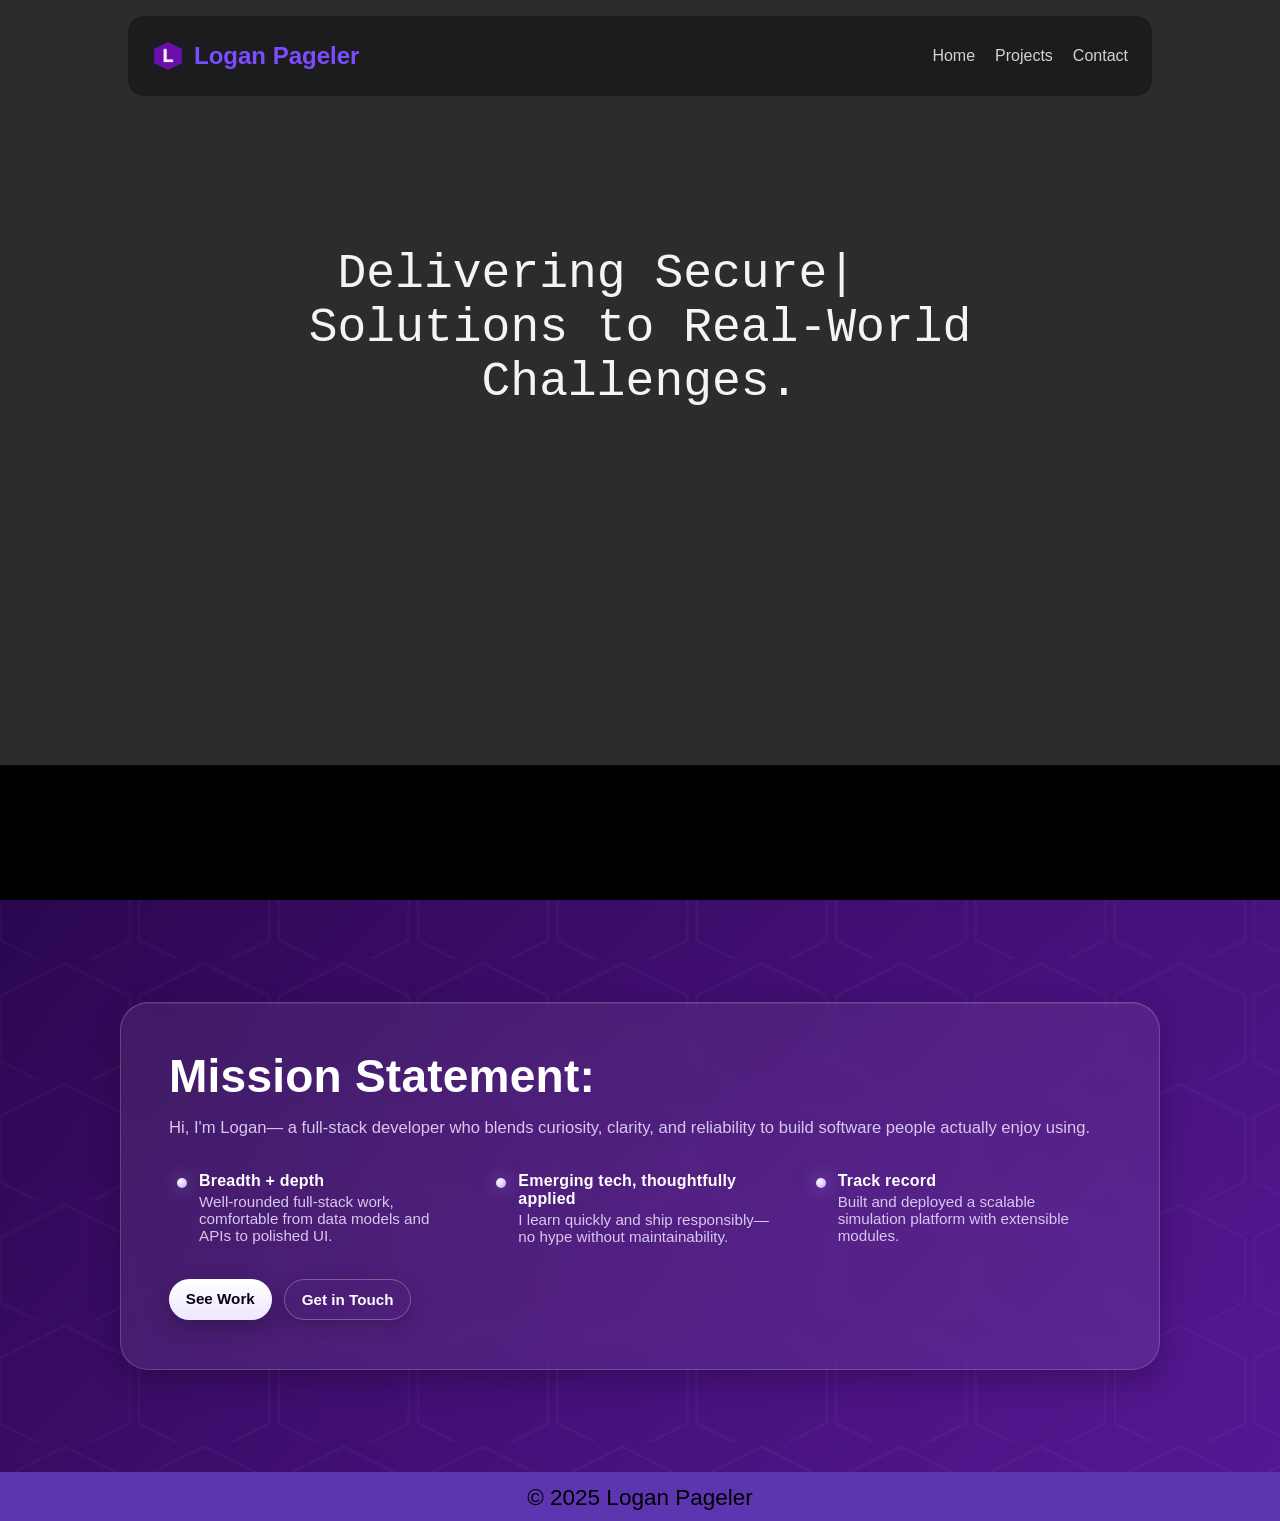
<file: index.html>
<!DOCTYPE html><html lang="en" data-beasties-container><head>
  <meta charset="utf-8">
  <title>Logan Pageler</title>
  <base href="/">
  <meta name="viewport" content="width=device-width, initial-scale=1">
  <link rel="icon" type="image/x-icon" href="favicon.ico">
<style>body{font-family:Segoe UI,sans-serif}
</style><link rel="stylesheet" href="styles-EYTCFJL7.css" media="print" onload="this.media='all'"><noscript><link rel="stylesheet" href="styles-EYTCFJL7.css"></noscript><style ng-app-id="ng">[_nghost-ng-c1085305716]{display:flex;min-height:100dvh;flex-direction:column}.site-main[_ngcontent-ng-c1085305716]{flex:1 0 auto;display:block}.site-footer[_ngcontent-ng-c1085305716]{font-size:3vh;padding:1vh;text-align:center;margin-top:auto;background-color:#5e35b1}</style><style ng-app-id="ng">.slogan-area[_ngcontent-ng-c1273730842]{position:relative;height:85vh}app-slogan[_ngcontent-ng-c1273730842]{position:absolute;z-index:0;width:100%;padding-top:15vh}.mission-statement-area[_ngcontent-ng-c1273730842]{width:100%}</style><style ng-app-id="ng">[_nghost-ng-c3868097830]{display:block}.navbar[_ngcontent-ng-c3868097830]{position:fixed;top:0;width:100%;max-width:80%;margin:1rem 10%;border-radius:1rem;background-color:#1c1c1e;color:#f4f4f6;font-family:Segoe UI,sans-serif;z-index:1000;transition:all .4s ease-in-out}.navbar.scrolled[_ngcontent-ng-c3868097830]{max-width:100%!important;margin:0!important;border-radius:0!important}.navbar-brand[_ngcontent-ng-c3868097830]{display:flex;align-items:center}.padding-box[_ngcontent-ng-c3868097830]{margin:0 1.5rem;display:flex;justify-content:space-between;align-items:center;line-height:5rem}.logo[_ngcontent-ng-c3868097830]{height:32px;margin-right:10px}.brand-name[_ngcontent-ng-c3868097830]{font-size:1.5rem;font-weight:700;color:#7c4dff}.navbar-links[_ngcontent-ng-c3868097830]{list-style:none;display:flex;gap:1.25rem;margin:0}.navbar-links[_ngcontent-ng-c3868097830]   li[_ngcontent-ng-c3868097830]   a[_ngcontent-ng-c3868097830]{text-decoration:none;color:#d1d3d4;transition:color .4s ease-in-out}.navbar-links[_ngcontent-ng-c3868097830]   li[_ngcontent-ng-c3868097830]   a[_ngcontent-ng-c3868097830]:hover{color:#8a2be2}.menu-btn[_ngcontent-ng-c3868097830]{border:0;background:transparent;color:var(--ink);cursor:pointer;padding:.35rem;border-radius:.5rem;display:none}.menu-btn[_ngcontent-ng-c3868097830]:focus-visible{outline:3px solid var(--ring);outline-offset:2px}.menu-btn[_ngcontent-ng-c3868097830]   .hamburger[_ngcontent-ng-c3868097830]{width:28px;height:28px;stroke:currentColor;stroke-width:2;stroke-linecap:round;transition:transform .14s ease}.menu-btn[_ngcontent-ng-c3868097830]   .hamburger.open[_ngcontent-ng-c3868097830]   line[_ngcontent-ng-c3868097830]:nth-child(1){transform:translateY(6px) rotate(45deg);transform-origin:12px 12px}.menu-btn[_ngcontent-ng-c3868097830]   .hamburger.open[_ngcontent-ng-c3868097830]   line[_ngcontent-ng-c3868097830]:nth-child(2){opacity:0}.menu-btn[_ngcontent-ng-c3868097830]   .hamburger.open[_ngcontent-ng-c3868097830]   line[_ngcontent-ng-c3868097830]:nth-child(3){transform:translateY(-6px) rotate(-45deg);transform-origin:12px 12px}.dropdown[_ngcontent-ng-c3868097830]{position:absolute;right:0;top:calc(100% + 10px);min-width:200px;background:#21172f;color:var(--ink);border:1px solid var(--stroke);border-radius:12px;padding:.4rem;box-shadow:0 12px 24px #00000059;transform-origin:top right;animation:_ngcontent-ng-c3868097830_pop .12s ease both;z-index:1000}.dropdown[_ngcontent-ng-c3868097830]:before{content:"";position:absolute;top:-7px;right:14px;width:12px;height:12px;background:#21172f;border-left:1px solid var(--stroke);border-top:1px solid var(--stroke);transform:rotate(45deg)}.dropdown[_ngcontent-ng-c3868097830]   a[_ngcontent-ng-c3868097830]{line-height:3rem;display:block;text-decoration:none;color:var(--ink);padding:.55rem .65rem;border-radius:.5rem}.dropdown[_ngcontent-ng-c3868097830]   a[_ngcontent-ng-c3868097830]:hover, .dropdown[_ngcontent-ng-c3868097830]   a.active[_ngcontent-ng-c3868097830]{background:#ffffff0f}.dropdown[_ngcontent-ng-c3868097830]   a[_ngcontent-ng-c3868097830]:focus-visible{outline:3px solid var(--ring);outline-offset:2px}.backdrop[_ngcontent-ng-c3868097830]{position:fixed;inset:0;border:0;padding:0;margin:0;background:transparent;z-index:500}@keyframes _ngcontent-ng-c3868097830_pop{0%{opacity:0;transform:translateY(-6px) scale(.98)}to{opacity:1;transform:translateY(0) scale(1)}}@media (max-width: 900px){.navbar-links[_ngcontent-ng-c3868097830]{display:none}.menu-btn[_ngcontent-ng-c3868097830]{display:inline-flex}}@media (prefers-reduced-motion: reduce){.dropdown[_ngcontent-ng-c3868097830]{animation:none!important}.hamburger.open[_ngcontent-ng-c3868097830]   line[_ngcontent-ng-c3868097830]{transition:none!important}}</style><style ng-app-id="ng">.slogan-container[_ngcontent-ng-c3679161293]{font-size:3rem;font-weight:500;color:#f4f4f6;text-align:center;padding:7rem 2rem 2rem;font-family:monospace;vertical-align:top;z-index:0;margin:0 auto;max-width:23ch}.buzz-word-wrapper[_ngcontent-ng-c3679161293]{display:inline-block;width:11ch;text-align:left;white-space:nowrap}.buzz-word[_ngcontent-ng-c3679161293]:after{content:"|";animation:_ngcontent-ng-c3679161293_blink 1s infinite;margin-left:0;vertical-align:baseline}@keyframes _ngcontent-ng-c3679161293_blink{0%,to{opacity:1}50%{opacity:0}}</style><style ng-app-id="ng">[_nghost-ng-c3143150613]{--bg-start: #2E0854;--bg-end: #5A189A;--ink: #ffffff;--ink-dim: #d8c7ee;--accent: #B8A1FF;--card-bg: rgba(255,255,255,.07);--card-stk: rgba(255,255,255,.18);--btn-ink: #0b0213}.mission-wrapper[_ngcontent-ng-c3143150613]{position:relative;isolation:isolate;color:var(--ink);background:linear-gradient(135deg,var(--bg-start),var(--bg-end));overflow:hidden;padding:clamp(4rem,8vw,8rem) 1.25rem}.bg-hex[_ngcontent-ng-c3143150613]{position:absolute;inset:-10% -5%;opacity:.25;filter:blur(.2px) contrast(110%);pointer-events:none}.bg-hex[_ngcontent-ng-c3143150613]   svg[_ngcontent-ng-c3143150613]{width:120%;height:120%;transform:translate(-8%,-10%) scale(1.1)}.bg-hex[_ngcontent-ng-c3143150613]   .hex-stroke[_ngcontent-ng-c3143150613]{fill:none;stroke:#ffffff26;stroke-width:1}@media (prefers-reduced-motion: reduce){.bg-hex[_ngcontent-ng-c3143150613]   rect[_ngcontent-ng-c3143150613]   animate[_ngcontent-ng-c3143150613]{display:none}}.content[_ngcontent-ng-c3143150613]{max-width:1040px;margin:0 auto}.card[_ngcontent-ng-c3143150613]{background:var(--card-bg);border:1px solid var(--card-stk);border-radius:28px;backdrop-filter:blur(10px);-webkit-backdrop-filter:blur(10px);padding:clamp(1.5rem,4vw,3rem);box-shadow:0 10px 30px #00000040,inset 0 1px #ffffff14}.title[_ngcontent-ng-c3143150613]{line-height:1.1;font-weight:800;font-size:clamp(2rem,3.6vw,3.25rem);letter-spacing:.2px;font-family:Segoe UI,sans-serif;margin:0 0 .75rem}.title[_ngcontent-ng-c3143150613]   span[_ngcontent-ng-c3143150613]{display:inline-block}.blurb[_ngcontent-ng-c3143150613]{font-family:Segoe UI,sans-serif;color:var(--ink-dim);font-size:clamp(1rem,1.3vw,1.1rem);line-height:1.65;margin:0 0 1.25rem}.highlights[_ngcontent-ng-c3143150613]{list-style:none;padding:0;margin:0 0 1.5rem;display:grid;grid-template-columns:1fr;gap:.9rem}.highlights[_ngcontent-ng-c3143150613]   li[_ngcontent-ng-c3143150613]{display:grid;grid-template-columns:auto 1fr;gap:.75rem;align-items:start;padding:.65rem .5rem;border-radius:12px}.highlights[_ngcontent-ng-c3143150613]   h3[_ngcontent-ng-c3143150613]{font-family:Segoe UI,sans-serif;font-size:1rem;margin:0 0 .2rem;font-weight:700;letter-spacing:.2px}.highlights[_ngcontent-ng-c3143150613]   p[_ngcontent-ng-c3143150613]{font-family:Segoe UI,sans-serif;margin:0;color:var(--ink-dim);font-size:.95rem}.highlights[_ngcontent-ng-c3143150613]   .dot[_ngcontent-ng-c3143150613]{width:10px;height:10px;border-radius:50%;margin-top:.35rem;background:radial-gradient(circle at 30% 30%,#ffffff,var(--accent));box-shadow:0 0 18px #b8a1ff99}@media (min-width: 700px){.highlights[_ngcontent-ng-c3143150613]{grid-template-columns:1fr 1fr 1fr;gap:.9rem 1rem}}.cta-row[_ngcontent-ng-c3143150613]{display:flex;gap:.75rem;flex-wrap:wrap;margin-top:.5rem}.btn[_ngcontent-ng-c3143150613]{--ring: rgba(184,161,255,.45);appearance:none;border:0;text-decoration:none;cursor:pointer;padding:.75rem 1.05rem;border-radius:999px;font-weight:700;font-size:.95rem;line-height:1;transition:transform .14s ease,box-shadow .14s ease,background .14s ease;will-change:transform}.btn[_ngcontent-ng-c3143150613]:focus-visible{outline:3px solid var(--ring);outline-offset:2px}.btn[_ngcontent-ng-c3143150613]:active{transform:translateY(1px)}.btn.primary[_ngcontent-ng-c3143150613]{color:var(--btn-ink);background:linear-gradient(180deg,#fff,#ede7ff);box-shadow:0 8px 24px #00000040,0 0 0 1px #fff3 inset}.btn.ghost[_ngcontent-ng-c3143150613]{color:var(--ink);background:transparent;border:1px solid rgba(255,255,255,.28);box-shadow:0 6px 18px #0000002e}.btn.ghost[_ngcontent-ng-c3143150613]:hover{background:#ffffff0f}@media (prefers-reduced-motion: reduce){.rotating-word[_ngcontent-ng-c3143150613], .btn[_ngcontent-ng-c3143150613]{transition:none!important}}</style></head>
<body style="background-color: #2C2C2E; margin: 0;"><!--nghm--><script type="text/javascript" id="ng-event-dispatch-contract">(()=>{function p(t,n,r,o,e,i,f,m){return{eventType:t,event:n,targetElement:r,eic:o,timeStamp:e,eia:i,eirp:f,eiack:m}}function u(t){let n=[],r=e=>{n.push(e)};return{c:t,q:n,et:[],etc:[],d:r,h:e=>{r(p(e.type,e,e.target,t,Date.now()))}}}function s(t,n,r){for(let o=0;o<n.length;o++){let e=n[o];(r?t.etc:t.et).push(e),t.c.addEventListener(e,t.h,r)}}function c(t,n,r,o,e=window){let i=u(t);e._ejsas||(e._ejsas={}),e._ejsas[n]=i,s(i,r),s(i,o,!0)}window.__jsaction_bootstrap=c;})();
</script><script>window.__jsaction_bootstrap(document.body,"ng",["keydown","click"],[]);</script>
  <app-root ng-version="20.0.5" _nghost-ng-c1085305716 ngh="2" ng-server-context="ssg"><main _ngcontent-ng-c1085305716 class="site-main"><router-outlet _ngcontent-ng-c1085305716></router-outlet><app-homepage _nghost-ng-c1273730842 ngh="1"><div _ngcontent-ng-c1273730842 class="slogan-area"><app-navbar _ngcontent-ng-c1273730842 _nghost-ng-c3868097830 ngh="0"><nav _ngcontent-ng-c3868097830 class="navbar"><div _ngcontent-ng-c3868097830 class="padding-box"><div _ngcontent-ng-c3868097830 class="navbar-brand"><img _ngcontent-ng-c3868097830 src="favicon.ico" alt="Ledgeit Logo" class="logo"><span _ngcontent-ng-c3868097830 class="brand-name">Logan Pageler</span></div><button _ngcontent-ng-c3868097830 type="button" aria-label="Menu" aria-haspopup="menu" aria-controls="mobile-menu" class="menu-btn" aria-expanded="false" jsaction="click:;"><svg _ngcontent-ng-c3868097830="" viewBox="0 0 24 24" aria-hidden="true" class="hamburger"><line _ngcontent-ng-c3868097830="" x1="0" y1="6" x2="20" y2="6"/><line _ngcontent-ng-c3868097830="" x1="0" y1="12" x2="20" y2="12"/><line _ngcontent-ng-c3868097830="" x1="0" y1="18" x2="20" y2="18"/></svg></button><!----><nav _ngcontent-ng-c3868097830 id="primary-nav" aria-label="Primary" class="navbar-links"><li _ngcontent-ng-c3868097830><a _ngcontent-ng-c3868097830 routerlinkactive="active" href> Home </a></li><li _ngcontent-ng-c3868097830><a _ngcontent-ng-c3868097830 routerlinkactive="active" href="projects"> Projects </a></li><li _ngcontent-ng-c3868097830><a _ngcontent-ng-c3868097830 routerlinkactive="active" href="mailto:me@loganpageler.com"> Contact </a></li><!----></nav></div></nav></app-navbar><app-slogan _ngcontent-ng-c1273730842 _nghost-ng-c3679161293 ngh="1"><div _ngcontent-ng-c3679161293 class="slogan-container"> &nbsp;Delivering <span _ngcontent-ng-c3679161293 class="buzz-word-wrapper"><span _ngcontent-ng-c3679161293 class="buzz-word">S</span></span><br _ngcontent-ng-c3679161293><span _ngcontent-ng-c3679161293>Solutions to Real-World Challenges.</span></div></app-slogan></div><div _ngcontent-ng-c1273730842 class="mission-statement-area"><div _ngcontent-ng-c1273730842 style="height: 15vh; background: #000000; width: 100%;"></div><app-mission-statement _ngcontent-ng-c1273730842 _nghost-ng-c3143150613 ngh="1"><section _ngcontent-ng-c3143150613 aria-labelledby="mission-title" class="mission-wrapper"><div _ngcontent-ng-c3143150613 aria-hidden="true" class="bg-hex"><svg _ngcontent-ng-c3143150613="" viewBox="0 0 800 600" preserveAspectRatio="xMidYMid slice"><defs _ngcontent-ng-c3143150613=""><pattern _ngcontent-ng-c3143150613="" id="hexGrid" width="60" height="52" patternUnits="userSpaceOnUse" patternTransform="translate(0,0)"><polygon _ngcontent-ng-c3143150613="" points="30,2 58,16 58,44 30,58 2,44 2,16" class="hex-stroke"/></pattern><radialGradient _ngcontent-ng-c3143150613="" id="vignette" cx="50%" cy="50%" r="70%"><stop _ngcontent-ng-c3143150613="" offset="0%" stop-color="rgba(0,0,0,0)"/><stop _ngcontent-ng-c3143150613="" offset="100%" stop-color="rgba(0,0,0,0.35)"/></radialGradient></defs><rect _ngcontent-ng-c3143150613="" width="100%" height="100%" fill="url(#hexGrid)"><animate _ngcontent-ng-c3143150613="" attributeName="x" from="0" to="60" dur="18s" repeatCount="indefinite"/></rect><rect _ngcontent-ng-c3143150613="" width="100%" height="100%" fill="url(#vignette)"/></svg></div><div _ngcontent-ng-c3143150613 class="content"><article _ngcontent-ng-c3143150613 role="region" aria-label="Mission statement" class="card"><h1 _ngcontent-ng-c3143150613 id="mission-title" class="title"><span _ngcontent-ng-c3143150613>Mission Statement:</span></h1><p _ngcontent-ng-c3143150613 class="blurb"> Hi, I'm Logan— a full-stack developer who blends curiosity, clarity, and reliability to build software people actually enjoy using. </p><ul _ngcontent-ng-c3143150613 aria-label="Principles" class="highlights"><li _ngcontent-ng-c3143150613><div _ngcontent-ng-c3143150613 class="dot"></div><div _ngcontent-ng-c3143150613><h3 _ngcontent-ng-c3143150613>Breadth + depth</h3><p _ngcontent-ng-c3143150613>Well-rounded full-stack work, comfortable from data models and APIs to polished UI.</p></div></li><li _ngcontent-ng-c3143150613><div _ngcontent-ng-c3143150613 class="dot"></div><div _ngcontent-ng-c3143150613><h3 _ngcontent-ng-c3143150613>Emerging tech, thoughtfully applied</h3><p _ngcontent-ng-c3143150613>I learn quickly and ship responsibly—no hype without maintainability.</p></div></li><li _ngcontent-ng-c3143150613><div _ngcontent-ng-c3143150613 class="dot"></div><div _ngcontent-ng-c3143150613><h3 _ngcontent-ng-c3143150613>Track record</h3><p _ngcontent-ng-c3143150613>Built and deployed a scalable simulation platform with extensible modules.</p></div></li></ul><div _ngcontent-ng-c3143150613 class="cta-row"><a _ngcontent-ng-c3143150613 href="projects" aria-label="See selected work" class="btn primary">See Work</a><a _ngcontent-ng-c3143150613 href="contact" aria-label="Get in touch" class="btn ghost">Get in Touch</a></div></article></div></section></app-mission-statement></div></app-homepage><!----></main><footer _ngcontent-ng-c1085305716 class="site-footer"><small _ngcontent-ng-c1085305716>© 2025 Logan Pageler</small></footer></app-root>
<script src="main-O46GR4GX.js" type="module"></script>

<script id="ng-state" type="application/json">{"__nghData__":[{"t":{"12":"t0","15":"t1"},"c":{"12":[],"15":[{"i":"t1","r":1,"x":3}]}},{},{"c":{"1":[{"i":"c1273730842","r":1}]}}]}</script></body></html>
</file>
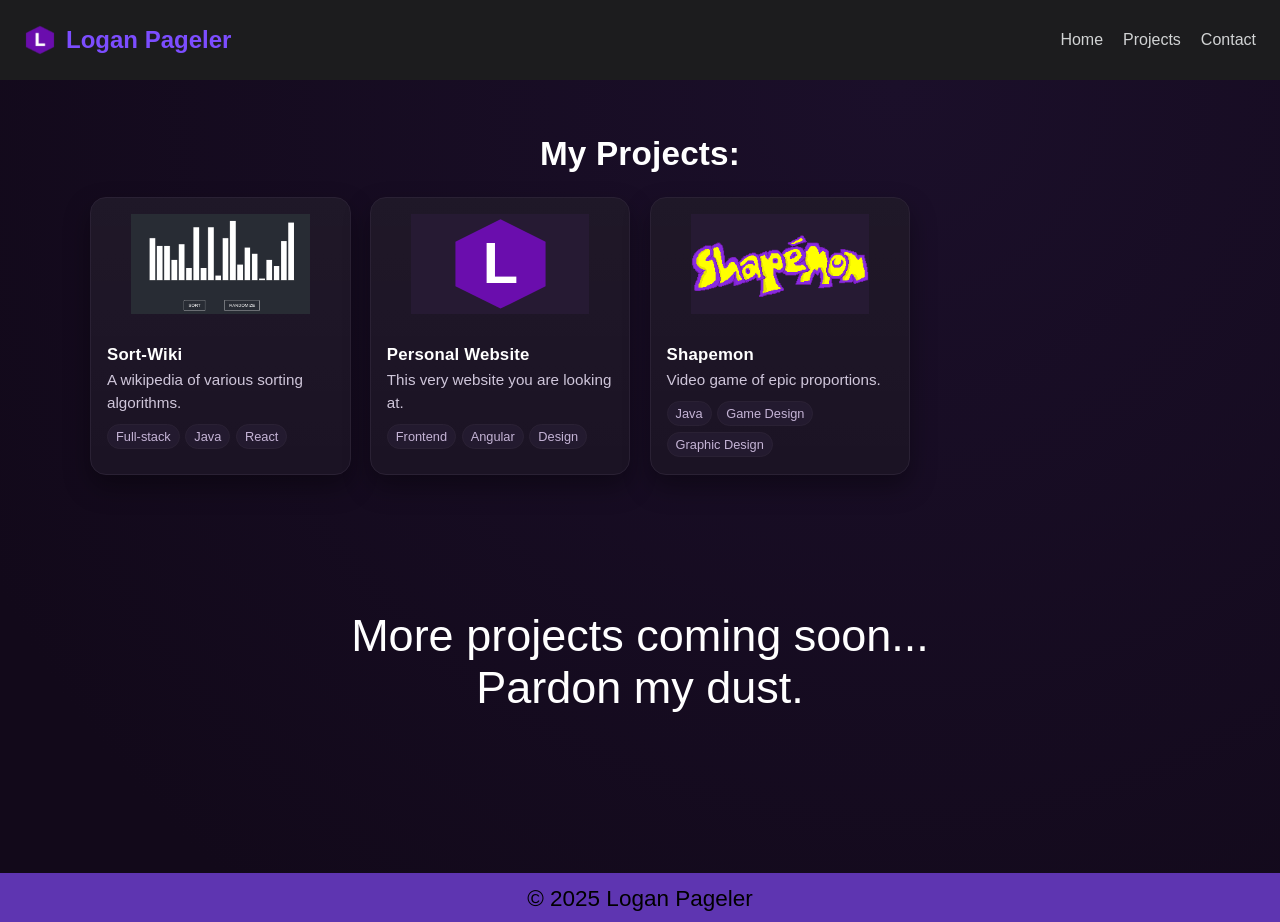
<file: projects/index.html>
<!DOCTYPE html><html lang="en" data-beasties-container><head>
  <meta charset="utf-8">
  <title>Logan Pageler</title>
  <base href="/">
  <meta name="viewport" content="width=device-width, initial-scale=1">
  <link rel="icon" type="image/x-icon" href="favicon.ico">
<style>body{font-family:Segoe UI,sans-serif}
</style><link rel="stylesheet" href="styles-EYTCFJL7.css" media="print" onload="this.media='all'"><noscript><link rel="stylesheet" href="styles-EYTCFJL7.css"></noscript><style ng-app-id="ng">[_nghost-ng-c1085305716]{display:flex;min-height:100dvh;flex-direction:column}.site-main[_ngcontent-ng-c1085305716]{flex:1 0 auto;display:block}.site-footer[_ngcontent-ng-c1085305716]{font-size:3vh;padding:1vh;text-align:center;margin-top:auto;background-color:#5e35b1}</style><style ng-app-id="ng">[_nghost-ng-c1687811936]{--bg: #12091a}.projects[_ngcontent-ng-c1687811936]{color:var(--ink);background:radial-gradient(80% 120% at 70% 10%,#1b0f2a,var(--bg));min-height:100%;padding:clamp(1.25rem,3vw,2rem);min-height:97vh;padding-top:0;padding-bottom:0}.page-head[_ngcontent-ng-c1687811936]{padding-top:15vh;max-width:1100px;text-align:center;color:#fff;margin:0 auto clamp(1rem,2.5vw,1.5rem)}.page-head[_ngcontent-ng-c1687811936]   h1[_ngcontent-ng-c1687811936]{font-size:clamp(1.75rem,2.6vw,2.2rem);margin:0 0 .25rem;letter-spacing:.2px}.page-head[_ngcontent-ng-c1687811936]   .subtitle[_ngcontent-ng-c1687811936]{margin:0;color:var(--ink-dim)}</style><style ng-app-id="ng">[_nghost-ng-c3868097830]{display:block}.navbar[_ngcontent-ng-c3868097830]{position:fixed;top:0;width:100%;max-width:80%;margin:1rem 10%;border-radius:1rem;background-color:#1c1c1e;color:#f4f4f6;font-family:Segoe UI,sans-serif;z-index:1000;transition:all .4s ease-in-out}.navbar.scrolled[_ngcontent-ng-c3868097830]{max-width:100%!important;margin:0!important;border-radius:0!important}.navbar-brand[_ngcontent-ng-c3868097830]{display:flex;align-items:center}.padding-box[_ngcontent-ng-c3868097830]{margin:0 1.5rem;display:flex;justify-content:space-between;align-items:center;line-height:5rem}.logo[_ngcontent-ng-c3868097830]{height:32px;margin-right:10px}.brand-name[_ngcontent-ng-c3868097830]{font-size:1.5rem;font-weight:700;color:#7c4dff}.navbar-links[_ngcontent-ng-c3868097830]{list-style:none;display:flex;gap:1.25rem;margin:0}.navbar-links[_ngcontent-ng-c3868097830]   li[_ngcontent-ng-c3868097830]   a[_ngcontent-ng-c3868097830]{text-decoration:none;color:#d1d3d4;transition:color .4s ease-in-out}.navbar-links[_ngcontent-ng-c3868097830]   li[_ngcontent-ng-c3868097830]   a[_ngcontent-ng-c3868097830]:hover{color:#8a2be2}.menu-btn[_ngcontent-ng-c3868097830]{border:0;background:transparent;color:var(--ink);cursor:pointer;padding:.35rem;border-radius:.5rem;display:none}.menu-btn[_ngcontent-ng-c3868097830]:focus-visible{outline:3px solid var(--ring);outline-offset:2px}.menu-btn[_ngcontent-ng-c3868097830]   .hamburger[_ngcontent-ng-c3868097830]{width:28px;height:28px;stroke:currentColor;stroke-width:2;stroke-linecap:round;transition:transform .14s ease}.menu-btn[_ngcontent-ng-c3868097830]   .hamburger.open[_ngcontent-ng-c3868097830]   line[_ngcontent-ng-c3868097830]:nth-child(1){transform:translateY(6px) rotate(45deg);transform-origin:12px 12px}.menu-btn[_ngcontent-ng-c3868097830]   .hamburger.open[_ngcontent-ng-c3868097830]   line[_ngcontent-ng-c3868097830]:nth-child(2){opacity:0}.menu-btn[_ngcontent-ng-c3868097830]   .hamburger.open[_ngcontent-ng-c3868097830]   line[_ngcontent-ng-c3868097830]:nth-child(3){transform:translateY(-6px) rotate(-45deg);transform-origin:12px 12px}.dropdown[_ngcontent-ng-c3868097830]{position:absolute;right:0;top:calc(100% + 10px);min-width:200px;background:#21172f;color:var(--ink);border:1px solid var(--stroke);border-radius:12px;padding:.4rem;box-shadow:0 12px 24px #00000059;transform-origin:top right;animation:_ngcontent-ng-c3868097830_pop .12s ease both;z-index:1000}.dropdown[_ngcontent-ng-c3868097830]:before{content:"";position:absolute;top:-7px;right:14px;width:12px;height:12px;background:#21172f;border-left:1px solid var(--stroke);border-top:1px solid var(--stroke);transform:rotate(45deg)}.dropdown[_ngcontent-ng-c3868097830]   a[_ngcontent-ng-c3868097830]{line-height:3rem;display:block;text-decoration:none;color:var(--ink);padding:.55rem .65rem;border-radius:.5rem}.dropdown[_ngcontent-ng-c3868097830]   a[_ngcontent-ng-c3868097830]:hover, .dropdown[_ngcontent-ng-c3868097830]   a.active[_ngcontent-ng-c3868097830]{background:#ffffff0f}.dropdown[_ngcontent-ng-c3868097830]   a[_ngcontent-ng-c3868097830]:focus-visible{outline:3px solid var(--ring);outline-offset:2px}.backdrop[_ngcontent-ng-c3868097830]{position:fixed;inset:0;border:0;padding:0;margin:0;background:transparent;z-index:500}@keyframes _ngcontent-ng-c3868097830_pop{0%{opacity:0;transform:translateY(-6px) scale(.98)}to{opacity:1;transform:translateY(0) scale(1)}}@media (max-width: 900px){.navbar-links[_ngcontent-ng-c3868097830]{display:none}.menu-btn[_ngcontent-ng-c3868097830]{display:inline-flex}}@media (prefers-reduced-motion: reduce){.dropdown[_ngcontent-ng-c3868097830]{animation:none!important}.hamburger.open[_ngcontent-ng-c3868097830]   line[_ngcontent-ng-c3868097830]{transition:none!important}}</style><style ng-app-id="ng">[_nghost-ng-c821932269]{--tile: #1b1324;--tile-stroke: #2a2134;--ink: #ffffff;--ink-dim: #cfc6da;--accent: #b8a1ff;--accent-2: #6a0dad;--ring: rgba(184,161,255,.5)}.grid[_ngcontent-ng-c821932269]{max-width:1100px;margin:0 auto;display:grid;gap:clamp(.85rem,2vw,1.2rem);grid-template-columns:repeat(auto-fill,minmax(260px,1fr))}.card[_ngcontent-ng-c821932269]{display:grid;grid-template-rows:auto 1fr;text-decoration:none;background:linear-gradient(180deg,#ffffff05,#fff0),var(--tile);border:1px solid var(--tile-stroke);border-radius:16px;overflow:hidden;box-shadow:0 12px 26px #00000059;transition:transform .14s ease,box-shadow .14s ease,border-color .14s ease;color:var(--ink);outline:none}.card[_ngcontent-ng-c821932269]:hover, .card[_ngcontent-ng-c821932269]:focus-visible{transform:translateY(-2px);border-color:color-mix(in srgb,var(--accent) 45%,var(--tile-stroke));box-shadow:0 16px 34px #00000073,0 0 0 4px color-mix(in srgb,var(--ring) 60%,transparent)}.thumb[_ngcontent-ng-c821932269]{position:relative;aspect-ratio:16/9;overflow:hidden;background:#261a33}.thumb[_ngcontent-ng-c821932269]   img[_ngcontent-ng-c821932269]{width:100%;height:100%;object-fit:cover;transform:scale(1.02);transition:transform .3s ease;display:block}.card[_ngcontent-ng-c821932269]:hover   .thumb[_ngcontent-ng-c821932269]   img[_ngcontent-ng-c821932269]{transform:scale(1.06)}.meta[_ngcontent-ng-c821932269]{padding:.9rem 1rem 1.1rem}.title[_ngcontent-ng-c821932269]{margin:0 0 .25rem;font-size:1.05rem;font-weight:800;letter-spacing:.2px}.blurb[_ngcontent-ng-c821932269]{margin:0 0 .6rem;color:var(--ink-dim);font-size:.95rem;line-height:1.5}.tags[_ngcontent-ng-c821932269]{display:flex;gap:.35rem;flex-wrap:wrap;padding:0;margin:0;list-style:none}.tags[_ngcontent-ng-c821932269]   li[_ngcontent-ng-c821932269]{font-size:.8rem;padding:.25rem .5rem;border-radius:999px;border:1px solid var(--tile-stroke);background:#231a2f;color:color-mix(in srgb,var(--ink-dim) 90%,var(--accent-2) 10%)}.card[_ngcontent-ng-c821932269]:focus-visible{box-shadow:0 16px 34px #00000073,0 0 0 4px var(--ring)}</style></head>
<body style="background-color: #2C2C2E; margin: 0;"><!--nghm--><script type="text/javascript" id="ng-event-dispatch-contract">(()=>{function p(t,n,r,o,e,i,f,m){return{eventType:t,event:n,targetElement:r,eic:o,timeStamp:e,eia:i,eirp:f,eiack:m}}function u(t){let n=[],r=e=>{n.push(e)};return{c:t,q:n,et:[],etc:[],d:r,h:e=>{r(p(e.type,e,e.target,t,Date.now()))}}}function s(t,n,r){for(let o=0;o<n.length;o++){let e=n[o];(r?t.etc:t.et).push(e),t.c.addEventListener(e,t.h,r)}}function c(t,n,r,o,e=window){let i=u(t);e._ejsas||(e._ejsas={}),e._ejsas[n]=i,s(i,r),s(i,o,!0)}window.__jsaction_bootstrap=c;})();
</script><script>window.__jsaction_bootstrap(document.body,"ng",["keydown","click"],[]);</script>
  <app-root ng-version="20.0.5" _nghost-ng-c1085305716 ngh="3" ng-server-context="ssg"><main _ngcontent-ng-c1085305716 class="site-main"><router-outlet _ngcontent-ng-c1085305716></router-outlet><app-projectpage _nghost-ng-c1687811936 ngh="2"><app-navbar _ngcontent-ng-c1687811936 _nghost-ng-c3868097830 ngh="0"><nav _ngcontent-ng-c3868097830 class="navbar scrolled"><div _ngcontent-ng-c3868097830 class="padding-box"><div _ngcontent-ng-c3868097830 class="navbar-brand"><img _ngcontent-ng-c3868097830 src="favicon.ico" alt="Ledgeit Logo" class="logo"><span _ngcontent-ng-c3868097830 class="brand-name">Logan Pageler</span></div><button _ngcontent-ng-c3868097830 type="button" aria-label="Menu" aria-haspopup="menu" aria-controls="mobile-menu" class="menu-btn" aria-expanded="false" jsaction="click:;"><svg _ngcontent-ng-c3868097830="" viewBox="0 0 24 24" aria-hidden="true" class="hamburger"><line _ngcontent-ng-c3868097830="" x1="0" y1="6" x2="20" y2="6"/><line _ngcontent-ng-c3868097830="" x1="0" y1="12" x2="20" y2="12"/><line _ngcontent-ng-c3868097830="" x1="0" y1="18" x2="20" y2="18"/></svg></button><!----><nav _ngcontent-ng-c3868097830 id="primary-nav" aria-label="Primary" class="navbar-links"><li _ngcontent-ng-c3868097830><a _ngcontent-ng-c3868097830 routerlinkactive="active" href> Home </a></li><li _ngcontent-ng-c3868097830><a _ngcontent-ng-c3868097830 routerlinkactive="active" href="projects"> Projects </a></li><li _ngcontent-ng-c3868097830><a _ngcontent-ng-c3868097830 routerlinkactive="active" href="mailto:me@loganpageler.com"> Contact </a></li><!----></nav></div></nav></app-navbar><section _ngcontent-ng-c1687811936 aria-labelledby="projects-title" class="projects"><header _ngcontent-ng-c1687811936 class="page-head"><h1 _ngcontent-ng-c1687811936 id="projects-title">My Projects:</h1></header><app-projects-list _ngcontent-ng-c1687811936 _nghost-ng-c821932269 ngh="1"><div _ngcontent-ng-c821932269 role="list" class="grid"><a _ngcontent-ng-c821932269 role="listitem" class="card" href="/projects/sort-wiki" aria-label="Sort-Wiki"><figure _ngcontent-ng-c821932269 aria-hidden="true" class="thumb"><img _ngcontent-ng-c821932269 loading="lazy" decoding="async" style="object-fit: cover;" src="assets/projects/sort-wiki/main.png" alt="Sort Wiki Logo"></figure><div _ngcontent-ng-c821932269 class="meta"><h2 _ngcontent-ng-c821932269 class="title">Sort-Wiki</h2><p _ngcontent-ng-c821932269 class="blurb">A wikipedia of various sorting algorithms.</p><ul _ngcontent-ng-c821932269 aria-label="Technologies" class="tags"><li _ngcontent-ng-c821932269>Full-stack</li><li _ngcontent-ng-c821932269>Java</li><li _ngcontent-ng-c821932269>React</li><!----></ul><!----></div></a><a _ngcontent-ng-c821932269 role="listitem" class="card" href="/projects/personal-website" aria-label="Personal Website"><figure _ngcontent-ng-c821932269 aria-hidden="true" class="thumb"><img _ngcontent-ng-c821932269 loading="lazy" decoding="async" style="object-fit: contain;" src="assets/projects/personal-website/logo.svg" alt="Website Logo"></figure><div _ngcontent-ng-c821932269 class="meta"><h2 _ngcontent-ng-c821932269 class="title">Personal Website</h2><p _ngcontent-ng-c821932269 class="blurb">This very website you are looking at.</p><ul _ngcontent-ng-c821932269 aria-label="Technologies" class="tags"><li _ngcontent-ng-c821932269>Frontend</li><li _ngcontent-ng-c821932269>Angular</li><li _ngcontent-ng-c821932269>Design</li><!----></ul><!----></div></a><a _ngcontent-ng-c821932269 role="listitem" class="card" href="/projects/shapemon" aria-label="Shapemon"><figure _ngcontent-ng-c821932269 aria-hidden="true" class="thumb"><img _ngcontent-ng-c821932269 loading="lazy" decoding="async" style="object-fit: contain;" src="assets/projects/shapemon/ShapemonTitle.gif" alt="Terminal text representing ASCII art"></figure><div _ngcontent-ng-c821932269 class="meta"><h2 _ngcontent-ng-c821932269 class="title">Shapemon</h2><p _ngcontent-ng-c821932269 class="blurb">Video game of epic proportions.</p><ul _ngcontent-ng-c821932269 aria-label="Technologies" class="tags"><li _ngcontent-ng-c821932269>Java</li><li _ngcontent-ng-c821932269>Game Design</li><li _ngcontent-ng-c821932269>Graphic Design</li><!----></ul><!----></div></a><!----></div></app-projects-list><div _ngcontent-ng-c1687811936 style="padding-top: 15vh; text-align: center; color: white; font-size: 5vh;"> More projects coming soon...<br _ngcontent-ng-c1687811936> Pardon my dust. </div></section></app-projectpage><!----></main><footer _ngcontent-ng-c1085305716 class="site-footer"><small _ngcontent-ng-c1085305716>© 2025 Logan Pageler</small></footer></app-root>
<script src="main-O46GR4GX.js" type="module"></script>

<script id="ng-state" type="application/json">{"__nghData__":[{"t":{"12":"t0","15":"t1"},"c":{"12":[],"15":[{"i":"t1","r":1,"x":3}]}},{"t":{"2":"t2"},"c":{"2":[{"i":"t2","r":1,"t":{"8":"t3"},"c":{"8":[{"i":"t3","r":1,"t":{"2":"t4"},"c":{"2":[{"i":"t4","r":1,"x":3}]}}]},"x":3}]}},{},{"c":{"1":[{"i":"c1687811936","r":1}]}}]}</script></body></html>
</file>
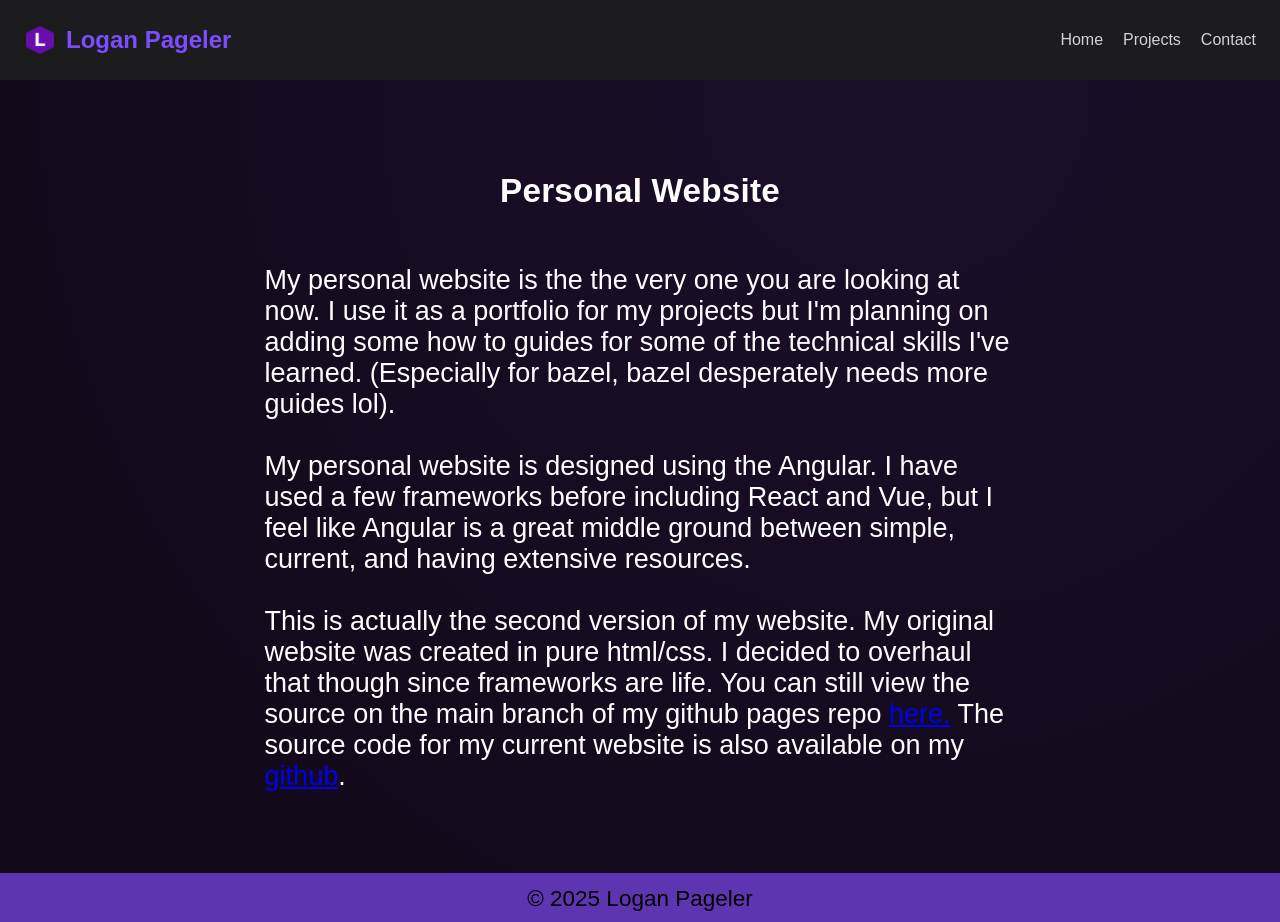
<file: projects/personal-website/index.html>
<!DOCTYPE html><html lang="en" data-beasties-container><head>
  <meta charset="utf-8">
  <title>Logan Pageler</title>
  <base href="/">
  <meta name="viewport" content="width=device-width, initial-scale=1">
  <link rel="icon" type="image/x-icon" href="favicon.ico">
<style>body{font-family:Segoe UI,sans-serif}
</style><link rel="stylesheet" href="styles-EYTCFJL7.css" media="print" onload="this.media='all'"><noscript><link rel="stylesheet" href="styles-EYTCFJL7.css"></noscript><style ng-app-id="ng">[_nghost-ng-c1085305716]{display:flex;min-height:100dvh;flex-direction:column}.site-main[_ngcontent-ng-c1085305716]{flex:1 0 auto;display:block}.site-footer[_ngcontent-ng-c1085305716]{font-size:3vh;padding:1vh;text-align:center;margin-top:auto;background-color:#5e35b1}</style><style ng-app-id="ng">[_nghost-ng-c1997204553]{--bg: #12091a}.projects[_ngcontent-ng-c1997204553]{color:var(--ink);background:radial-gradient(80% 120% at 70% 10%,#1b0f2a,var(--bg));min-height:100%;padding:clamp(1.25rem,3vw,2rem);min-height:97vh;padding-top:0;padding-bottom:0;display:flex;justify-content:center;align-items:center;flex-direction:column}.page-head[_ngcontent-ng-c1997204553]{padding-top:10vh;max-width:1100px;text-align:center;color:#fff;margin:0 auto clamp(1rem,2.5vw,1.5rem)}.page-head[_ngcontent-ng-c1997204553]   h1[_ngcontent-ng-c1997204553]{font-size:clamp(1.75rem,2.6vw,2.2rem);margin:0 0 .25rem;letter-spacing:.2px}.page-head[_ngcontent-ng-c1997204553]   .subtitle[_ngcontent-ng-c1997204553]{margin:0;color:var(--ink-dim)}.description[_ngcontent-ng-c1997204553]{padding-top:1vh;color:#fff;font-size:3vh;max-width:50ch;margin:0,auto}</style><style ng-app-id="ng">[_nghost-ng-c3868097830]{display:block}.navbar[_ngcontent-ng-c3868097830]{position:fixed;top:0;width:100%;max-width:80%;margin:1rem 10%;border-radius:1rem;background-color:#1c1c1e;color:#f4f4f6;font-family:Segoe UI,sans-serif;z-index:1000;transition:all .4s ease-in-out}.navbar.scrolled[_ngcontent-ng-c3868097830]{max-width:100%!important;margin:0!important;border-radius:0!important}.navbar-brand[_ngcontent-ng-c3868097830]{display:flex;align-items:center}.padding-box[_ngcontent-ng-c3868097830]{margin:0 1.5rem;display:flex;justify-content:space-between;align-items:center;line-height:5rem}.logo[_ngcontent-ng-c3868097830]{height:32px;margin-right:10px}.brand-name[_ngcontent-ng-c3868097830]{font-size:1.5rem;font-weight:700;color:#7c4dff}.navbar-links[_ngcontent-ng-c3868097830]{list-style:none;display:flex;gap:1.25rem;margin:0}.navbar-links[_ngcontent-ng-c3868097830]   li[_ngcontent-ng-c3868097830]   a[_ngcontent-ng-c3868097830]{text-decoration:none;color:#d1d3d4;transition:color .4s ease-in-out}.navbar-links[_ngcontent-ng-c3868097830]   li[_ngcontent-ng-c3868097830]   a[_ngcontent-ng-c3868097830]:hover{color:#8a2be2}.menu-btn[_ngcontent-ng-c3868097830]{border:0;background:transparent;color:var(--ink);cursor:pointer;padding:.35rem;border-radius:.5rem;display:none}.menu-btn[_ngcontent-ng-c3868097830]:focus-visible{outline:3px solid var(--ring);outline-offset:2px}.menu-btn[_ngcontent-ng-c3868097830]   .hamburger[_ngcontent-ng-c3868097830]{width:28px;height:28px;stroke:currentColor;stroke-width:2;stroke-linecap:round;transition:transform .14s ease}.menu-btn[_ngcontent-ng-c3868097830]   .hamburger.open[_ngcontent-ng-c3868097830]   line[_ngcontent-ng-c3868097830]:nth-child(1){transform:translateY(6px) rotate(45deg);transform-origin:12px 12px}.menu-btn[_ngcontent-ng-c3868097830]   .hamburger.open[_ngcontent-ng-c3868097830]   line[_ngcontent-ng-c3868097830]:nth-child(2){opacity:0}.menu-btn[_ngcontent-ng-c3868097830]   .hamburger.open[_ngcontent-ng-c3868097830]   line[_ngcontent-ng-c3868097830]:nth-child(3){transform:translateY(-6px) rotate(-45deg);transform-origin:12px 12px}.dropdown[_ngcontent-ng-c3868097830]{position:absolute;right:0;top:calc(100% + 10px);min-width:200px;background:#21172f;color:var(--ink);border:1px solid var(--stroke);border-radius:12px;padding:.4rem;box-shadow:0 12px 24px #00000059;transform-origin:top right;animation:_ngcontent-ng-c3868097830_pop .12s ease both;z-index:1000}.dropdown[_ngcontent-ng-c3868097830]:before{content:"";position:absolute;top:-7px;right:14px;width:12px;height:12px;background:#21172f;border-left:1px solid var(--stroke);border-top:1px solid var(--stroke);transform:rotate(45deg)}.dropdown[_ngcontent-ng-c3868097830]   a[_ngcontent-ng-c3868097830]{line-height:3rem;display:block;text-decoration:none;color:var(--ink);padding:.55rem .65rem;border-radius:.5rem}.dropdown[_ngcontent-ng-c3868097830]   a[_ngcontent-ng-c3868097830]:hover, .dropdown[_ngcontent-ng-c3868097830]   a.active[_ngcontent-ng-c3868097830]{background:#ffffff0f}.dropdown[_ngcontent-ng-c3868097830]   a[_ngcontent-ng-c3868097830]:focus-visible{outline:3px solid var(--ring);outline-offset:2px}.backdrop[_ngcontent-ng-c3868097830]{position:fixed;inset:0;border:0;padding:0;margin:0;background:transparent;z-index:500}@keyframes _ngcontent-ng-c3868097830_pop{0%{opacity:0;transform:translateY(-6px) scale(.98)}to{opacity:1;transform:translateY(0) scale(1)}}@media (max-width: 900px){.navbar-links[_ngcontent-ng-c3868097830]{display:none}.menu-btn[_ngcontent-ng-c3868097830]{display:inline-flex}}@media (prefers-reduced-motion: reduce){.dropdown[_ngcontent-ng-c3868097830]{animation:none!important}.hamburger.open[_ngcontent-ng-c3868097830]   line[_ngcontent-ng-c3868097830]{transition:none!important}}</style></head>
<body style="background-color: #2C2C2E; margin: 0;"><!--nghm--><script type="text/javascript" id="ng-event-dispatch-contract">(()=>{function p(t,n,r,o,e,i,f,m){return{eventType:t,event:n,targetElement:r,eic:o,timeStamp:e,eia:i,eirp:f,eiack:m}}function u(t){let n=[],r=e=>{n.push(e)};return{c:t,q:n,et:[],etc:[],d:r,h:e=>{r(p(e.type,e,e.target,t,Date.now()))}}}function s(t,n,r){for(let o=0;o<n.length;o++){let e=n[o];(r?t.etc:t.et).push(e),t.c.addEventListener(e,t.h,r)}}function c(t,n,r,o,e=window){let i=u(t);e._ejsas||(e._ejsas={}),e._ejsas[n]=i,s(i,r),s(i,o,!0)}window.__jsaction_bootstrap=c;})();
</script><script>window.__jsaction_bootstrap(document.body,"ng",["keydown","click"],[]);</script>
  <app-root ng-version="20.0.5" _nghost-ng-c1085305716 ngh="2" ng-server-context="ssg"><main _ngcontent-ng-c1085305716 class="site-main"><router-outlet _ngcontent-ng-c1085305716></router-outlet><app-personal-website _nghost-ng-c1997204553 ngh="1"><app-navbar _ngcontent-ng-c1997204553 _nghost-ng-c3868097830 ngh="0"><nav _ngcontent-ng-c3868097830 class="navbar scrolled"><div _ngcontent-ng-c3868097830 class="padding-box"><div _ngcontent-ng-c3868097830 class="navbar-brand"><img _ngcontent-ng-c3868097830 src="favicon.ico" alt="Ledgeit Logo" class="logo"><span _ngcontent-ng-c3868097830 class="brand-name">Logan Pageler</span></div><button _ngcontent-ng-c3868097830 type="button" aria-label="Menu" aria-haspopup="menu" aria-controls="mobile-menu" class="menu-btn" aria-expanded="false" jsaction="click:;"><svg _ngcontent-ng-c3868097830="" viewBox="0 0 24 24" aria-hidden="true" class="hamburger"><line _ngcontent-ng-c3868097830="" x1="0" y1="6" x2="20" y2="6"/><line _ngcontent-ng-c3868097830="" x1="0" y1="12" x2="20" y2="12"/><line _ngcontent-ng-c3868097830="" x1="0" y1="18" x2="20" y2="18"/></svg></button><!----><nav _ngcontent-ng-c3868097830 id="primary-nav" aria-label="Primary" class="navbar-links"><li _ngcontent-ng-c3868097830><a _ngcontent-ng-c3868097830 routerlinkactive="active" href> Home </a></li><li _ngcontent-ng-c3868097830><a _ngcontent-ng-c3868097830 routerlinkactive="active" href="projects"> Projects </a></li><li _ngcontent-ng-c3868097830><a _ngcontent-ng-c3868097830 routerlinkactive="active" href="mailto:me@loganpageler.com"> Contact </a></li><!----></nav></div></nav></app-navbar><section _ngcontent-ng-c1997204553 aria-labelledby="projects-title" class="projects"><header _ngcontent-ng-c1997204553 class="page-head"><h1 _ngcontent-ng-c1997204553 id="projects-title">Personal Website</h1></header><br _ngcontent-ng-c1997204553><div _ngcontent-ng-c1997204553 class="description"> My personal website is the the very one you are looking at now. I use it as a portfolio for my projects but I'm planning on adding some how to guides for some of the technical skills I've learned. (Especially for bazel, bazel desperately needs more guides lol).<br _ngcontent-ng-c1997204553><br _ngcontent-ng-c1997204553> My personal website is designed using the Angular. I have used a few frameworks before including React and Vue, but I feel like Angular is a great middle ground between simple, current, and having extensive resources.<br _ngcontent-ng-c1997204553><br _ngcontent-ng-c1997204553> This is actually the second version of my website. My original website was created in pure html/css. I decided to overhaul that though since frameworks are life. You can still view the source on the main branch of my github pages repo <a _ngcontent-ng-c1997204553 href="https://github.com/Logan-Pageler/Logan-Pageler.github.io/tree/main">here.</a> The source code for my current website is also available on my <a _ngcontent-ng-c1997204553 href="https://github.com/Logan-Pageler/logan-personal-website">github</a>. </div></section></app-personal-website><!----></main><footer _ngcontent-ng-c1085305716 class="site-footer"><small _ngcontent-ng-c1085305716>© 2025 Logan Pageler</small></footer></app-root>
<script src="main-O46GR4GX.js" type="module"></script>

<script id="ng-state" type="application/json">{"__nghData__":[{"t":{"12":"t0","15":"t1"},"c":{"12":[],"15":[{"i":"t1","r":1,"x":3}]}},{},{"c":{"1":[{"i":"c1997204553","r":1}]}}]}</script></body></html>
</file>
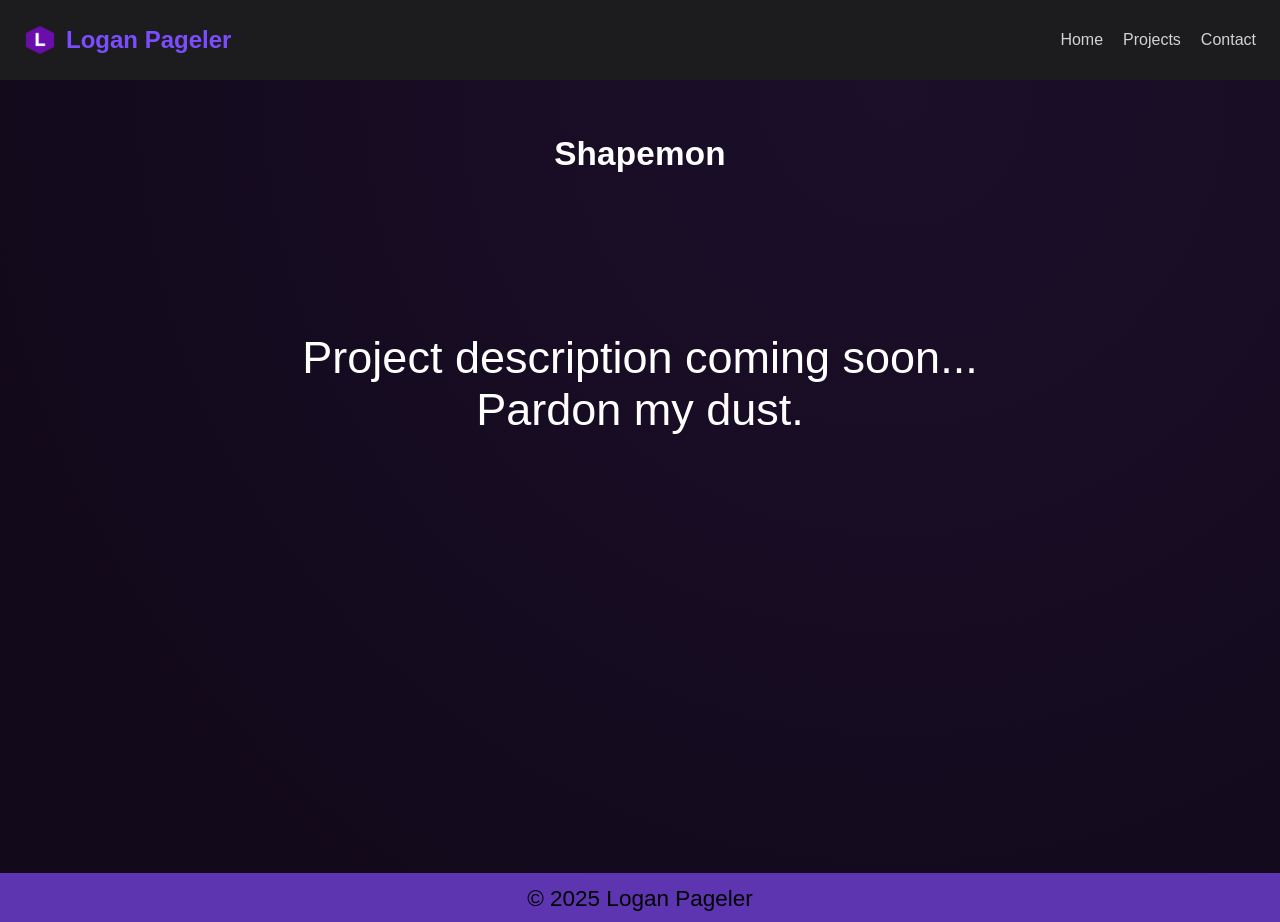
<file: projects/shapemon/index.html>
<!DOCTYPE html><html lang="en" data-beasties-container><head>
  <meta charset="utf-8">
  <title>Logan Pageler</title>
  <base href="/">
  <meta name="viewport" content="width=device-width, initial-scale=1">
  <link rel="icon" type="image/x-icon" href="favicon.ico">
<style>body{font-family:Segoe UI,sans-serif}
</style><link rel="stylesheet" href="styles-EYTCFJL7.css" media="print" onload="this.media='all'"><noscript><link rel="stylesheet" href="styles-EYTCFJL7.css"></noscript><style ng-app-id="ng">[_nghost-ng-c1085305716]{display:flex;min-height:100dvh;flex-direction:column}.site-main[_ngcontent-ng-c1085305716]{flex:1 0 auto;display:block}.site-footer[_ngcontent-ng-c1085305716]{font-size:3vh;padding:1vh;text-align:center;margin-top:auto;background-color:#5e35b1}</style><style ng-app-id="ng">[_nghost-ng-c1524364595]{--bg: #12091a}.projects[_ngcontent-ng-c1524364595]{color:var(--ink);background:radial-gradient(80% 120% at 70% 10%,#1b0f2a,var(--bg));min-height:100%;padding:clamp(1.25rem,3vw,2rem);min-height:97vh;padding-top:0;padding-bottom:0}.page-head[_ngcontent-ng-c1524364595]{padding-top:15vh;max-width:1100px;text-align:center;color:#fff;margin:0 auto clamp(1rem,2.5vw,1.5rem)}.page-head[_ngcontent-ng-c1524364595]   h1[_ngcontent-ng-c1524364595]{font-size:clamp(1.75rem,2.6vw,2.2rem);margin:0 0 .25rem;letter-spacing:.2px}.page-head[_ngcontent-ng-c1524364595]   .subtitle[_ngcontent-ng-c1524364595]{margin:0;color:var(--ink-dim)}</style><style ng-app-id="ng">[_nghost-ng-c3868097830]{display:block}.navbar[_ngcontent-ng-c3868097830]{position:fixed;top:0;width:100%;max-width:80%;margin:1rem 10%;border-radius:1rem;background-color:#1c1c1e;color:#f4f4f6;font-family:Segoe UI,sans-serif;z-index:1000;transition:all .4s ease-in-out}.navbar.scrolled[_ngcontent-ng-c3868097830]{max-width:100%!important;margin:0!important;border-radius:0!important}.navbar-brand[_ngcontent-ng-c3868097830]{display:flex;align-items:center}.padding-box[_ngcontent-ng-c3868097830]{margin:0 1.5rem;display:flex;justify-content:space-between;align-items:center;line-height:5rem}.logo[_ngcontent-ng-c3868097830]{height:32px;margin-right:10px}.brand-name[_ngcontent-ng-c3868097830]{font-size:1.5rem;font-weight:700;color:#7c4dff}.navbar-links[_ngcontent-ng-c3868097830]{list-style:none;display:flex;gap:1.25rem;margin:0}.navbar-links[_ngcontent-ng-c3868097830]   li[_ngcontent-ng-c3868097830]   a[_ngcontent-ng-c3868097830]{text-decoration:none;color:#d1d3d4;transition:color .4s ease-in-out}.navbar-links[_ngcontent-ng-c3868097830]   li[_ngcontent-ng-c3868097830]   a[_ngcontent-ng-c3868097830]:hover{color:#8a2be2}.menu-btn[_ngcontent-ng-c3868097830]{border:0;background:transparent;color:var(--ink);cursor:pointer;padding:.35rem;border-radius:.5rem;display:none}.menu-btn[_ngcontent-ng-c3868097830]:focus-visible{outline:3px solid var(--ring);outline-offset:2px}.menu-btn[_ngcontent-ng-c3868097830]   .hamburger[_ngcontent-ng-c3868097830]{width:28px;height:28px;stroke:currentColor;stroke-width:2;stroke-linecap:round;transition:transform .14s ease}.menu-btn[_ngcontent-ng-c3868097830]   .hamburger.open[_ngcontent-ng-c3868097830]   line[_ngcontent-ng-c3868097830]:nth-child(1){transform:translateY(6px) rotate(45deg);transform-origin:12px 12px}.menu-btn[_ngcontent-ng-c3868097830]   .hamburger.open[_ngcontent-ng-c3868097830]   line[_ngcontent-ng-c3868097830]:nth-child(2){opacity:0}.menu-btn[_ngcontent-ng-c3868097830]   .hamburger.open[_ngcontent-ng-c3868097830]   line[_ngcontent-ng-c3868097830]:nth-child(3){transform:translateY(-6px) rotate(-45deg);transform-origin:12px 12px}.dropdown[_ngcontent-ng-c3868097830]{position:absolute;right:0;top:calc(100% + 10px);min-width:200px;background:#21172f;color:var(--ink);border:1px solid var(--stroke);border-radius:12px;padding:.4rem;box-shadow:0 12px 24px #00000059;transform-origin:top right;animation:_ngcontent-ng-c3868097830_pop .12s ease both;z-index:1000}.dropdown[_ngcontent-ng-c3868097830]:before{content:"";position:absolute;top:-7px;right:14px;width:12px;height:12px;background:#21172f;border-left:1px solid var(--stroke);border-top:1px solid var(--stroke);transform:rotate(45deg)}.dropdown[_ngcontent-ng-c3868097830]   a[_ngcontent-ng-c3868097830]{line-height:3rem;display:block;text-decoration:none;color:var(--ink);padding:.55rem .65rem;border-radius:.5rem}.dropdown[_ngcontent-ng-c3868097830]   a[_ngcontent-ng-c3868097830]:hover, .dropdown[_ngcontent-ng-c3868097830]   a.active[_ngcontent-ng-c3868097830]{background:#ffffff0f}.dropdown[_ngcontent-ng-c3868097830]   a[_ngcontent-ng-c3868097830]:focus-visible{outline:3px solid var(--ring);outline-offset:2px}.backdrop[_ngcontent-ng-c3868097830]{position:fixed;inset:0;border:0;padding:0;margin:0;background:transparent;z-index:500}@keyframes _ngcontent-ng-c3868097830_pop{0%{opacity:0;transform:translateY(-6px) scale(.98)}to{opacity:1;transform:translateY(0) scale(1)}}@media (max-width: 900px){.navbar-links[_ngcontent-ng-c3868097830]{display:none}.menu-btn[_ngcontent-ng-c3868097830]{display:inline-flex}}@media (prefers-reduced-motion: reduce){.dropdown[_ngcontent-ng-c3868097830]{animation:none!important}.hamburger.open[_ngcontent-ng-c3868097830]   line[_ngcontent-ng-c3868097830]{transition:none!important}}</style></head>
<body style="background-color: #2C2C2E; margin: 0;"><!--nghm--><script type="text/javascript" id="ng-event-dispatch-contract">(()=>{function p(t,n,r,o,e,i,f,m){return{eventType:t,event:n,targetElement:r,eic:o,timeStamp:e,eia:i,eirp:f,eiack:m}}function u(t){let n=[],r=e=>{n.push(e)};return{c:t,q:n,et:[],etc:[],d:r,h:e=>{r(p(e.type,e,e.target,t,Date.now()))}}}function s(t,n,r){for(let o=0;o<n.length;o++){let e=n[o];(r?t.etc:t.et).push(e),t.c.addEventListener(e,t.h,r)}}function c(t,n,r,o,e=window){let i=u(t);e._ejsas||(e._ejsas={}),e._ejsas[n]=i,s(i,r),s(i,o,!0)}window.__jsaction_bootstrap=c;})();
</script><script>window.__jsaction_bootstrap(document.body,"ng",["keydown","click"],[]);</script>
  <app-root ng-version="20.0.5" _nghost-ng-c1085305716 ngh="2" ng-server-context="ssg"><main _ngcontent-ng-c1085305716 class="site-main"><router-outlet _ngcontent-ng-c1085305716></router-outlet><app-shapemon _nghost-ng-c1524364595 ngh="1"><app-navbar _ngcontent-ng-c1524364595 _nghost-ng-c3868097830 ngh="0"><nav _ngcontent-ng-c3868097830 class="navbar scrolled"><div _ngcontent-ng-c3868097830 class="padding-box"><div _ngcontent-ng-c3868097830 class="navbar-brand"><img _ngcontent-ng-c3868097830 src="favicon.ico" alt="Ledgeit Logo" class="logo"><span _ngcontent-ng-c3868097830 class="brand-name">Logan Pageler</span></div><button _ngcontent-ng-c3868097830 type="button" aria-label="Menu" aria-haspopup="menu" aria-controls="mobile-menu" class="menu-btn" aria-expanded="false" jsaction="click:;"><svg _ngcontent-ng-c3868097830="" viewBox="0 0 24 24" aria-hidden="true" class="hamburger"><line _ngcontent-ng-c3868097830="" x1="0" y1="6" x2="20" y2="6"/><line _ngcontent-ng-c3868097830="" x1="0" y1="12" x2="20" y2="12"/><line _ngcontent-ng-c3868097830="" x1="0" y1="18" x2="20" y2="18"/></svg></button><!----><nav _ngcontent-ng-c3868097830 id="primary-nav" aria-label="Primary" class="navbar-links"><li _ngcontent-ng-c3868097830><a _ngcontent-ng-c3868097830 routerlinkactive="active" href> Home </a></li><li _ngcontent-ng-c3868097830><a _ngcontent-ng-c3868097830 routerlinkactive="active" href="projects"> Projects </a></li><li _ngcontent-ng-c3868097830><a _ngcontent-ng-c3868097830 routerlinkactive="active" href="mailto:me@loganpageler.com"> Contact </a></li><!----></nav></div></nav></app-navbar><section _ngcontent-ng-c1524364595 aria-labelledby="projects-title" class="projects"><header _ngcontent-ng-c1524364595 class="page-head"><h1 _ngcontent-ng-c1524364595 id="projects-title">Shapemon</h1></header><div _ngcontent-ng-c1524364595 style="padding-top: 15vh; text-align: center; color: white; font-size: 5vh;"> Project description coming soon...<br _ngcontent-ng-c1524364595> Pardon my dust. </div></section></app-shapemon><!----></main><footer _ngcontent-ng-c1085305716 class="site-footer"><small _ngcontent-ng-c1085305716>© 2025 Logan Pageler</small></footer></app-root>
<script src="main-O46GR4GX.js" type="module"></script>

<script id="ng-state" type="application/json">{"__nghData__":[{"t":{"12":"t0","15":"t1"},"c":{"12":[],"15":[{"i":"t1","r":1,"x":3}]}},{},{"c":{"1":[{"i":"c1524364595","r":1}]}}]}</script></body></html>
</file>
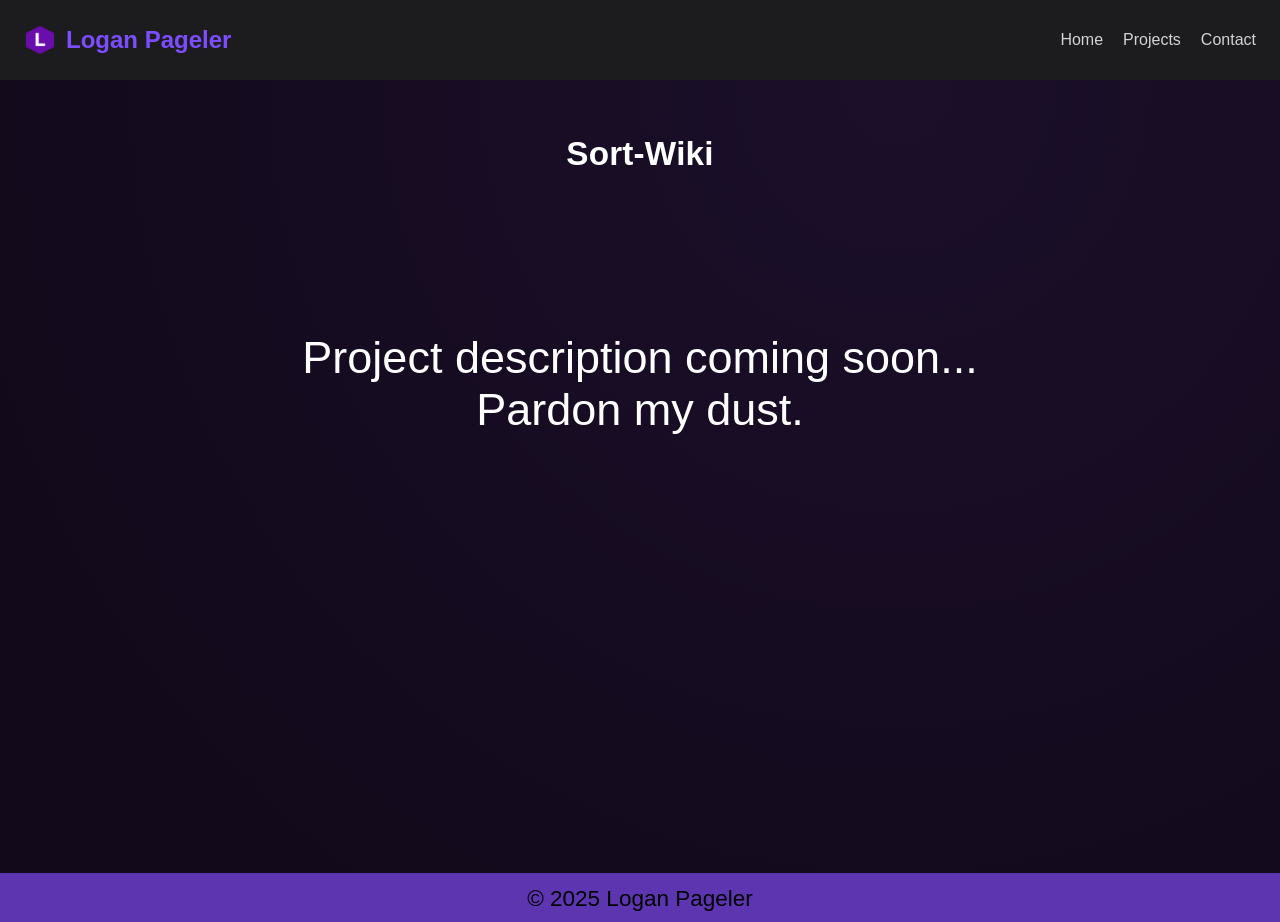
<file: projects/sort-wiki/index.html>
<!DOCTYPE html><html lang="en" data-beasties-container><head>
  <meta charset="utf-8">
  <title>Logan Pageler</title>
  <base href="/">
  <meta name="viewport" content="width=device-width, initial-scale=1">
  <link rel="icon" type="image/x-icon" href="favicon.ico">
<style>body{font-family:Segoe UI,sans-serif}
</style><link rel="stylesheet" href="styles-EYTCFJL7.css" media="print" onload="this.media='all'"><noscript><link rel="stylesheet" href="styles-EYTCFJL7.css"></noscript><style ng-app-id="ng">[_nghost-ng-c1085305716]{display:flex;min-height:100dvh;flex-direction:column}.site-main[_ngcontent-ng-c1085305716]{flex:1 0 auto;display:block}.site-footer[_ngcontent-ng-c1085305716]{font-size:3vh;padding:1vh;text-align:center;margin-top:auto;background-color:#5e35b1}</style><style ng-app-id="ng">[_nghost-ng-c692161495]{--bg: #12091a}.projects[_ngcontent-ng-c692161495]{color:var(--ink);background:radial-gradient(80% 120% at 70% 10%,#1b0f2a,var(--bg));min-height:100%;padding:clamp(1.25rem,3vw,2rem);min-height:97vh;padding-top:0;padding-bottom:0}.page-head[_ngcontent-ng-c692161495]{padding-top:15vh;max-width:1100px;text-align:center;color:#fff;margin:0 auto clamp(1rem,2.5vw,1.5rem)}.page-head[_ngcontent-ng-c692161495]   h1[_ngcontent-ng-c692161495]{font-size:clamp(1.75rem,2.6vw,2.2rem);margin:0 0 .25rem;letter-spacing:.2px}.page-head[_ngcontent-ng-c692161495]   .subtitle[_ngcontent-ng-c692161495]{margin:0;color:var(--ink-dim)}</style><style ng-app-id="ng">[_nghost-ng-c3868097830]{display:block}.navbar[_ngcontent-ng-c3868097830]{position:fixed;top:0;width:100%;max-width:80%;margin:1rem 10%;border-radius:1rem;background-color:#1c1c1e;color:#f4f4f6;font-family:Segoe UI,sans-serif;z-index:1000;transition:all .4s ease-in-out}.navbar.scrolled[_ngcontent-ng-c3868097830]{max-width:100%!important;margin:0!important;border-radius:0!important}.navbar-brand[_ngcontent-ng-c3868097830]{display:flex;align-items:center}.padding-box[_ngcontent-ng-c3868097830]{margin:0 1.5rem;display:flex;justify-content:space-between;align-items:center;line-height:5rem}.logo[_ngcontent-ng-c3868097830]{height:32px;margin-right:10px}.brand-name[_ngcontent-ng-c3868097830]{font-size:1.5rem;font-weight:700;color:#7c4dff}.navbar-links[_ngcontent-ng-c3868097830]{list-style:none;display:flex;gap:1.25rem;margin:0}.navbar-links[_ngcontent-ng-c3868097830]   li[_ngcontent-ng-c3868097830]   a[_ngcontent-ng-c3868097830]{text-decoration:none;color:#d1d3d4;transition:color .4s ease-in-out}.navbar-links[_ngcontent-ng-c3868097830]   li[_ngcontent-ng-c3868097830]   a[_ngcontent-ng-c3868097830]:hover{color:#8a2be2}.menu-btn[_ngcontent-ng-c3868097830]{border:0;background:transparent;color:var(--ink);cursor:pointer;padding:.35rem;border-radius:.5rem;display:none}.menu-btn[_ngcontent-ng-c3868097830]:focus-visible{outline:3px solid var(--ring);outline-offset:2px}.menu-btn[_ngcontent-ng-c3868097830]   .hamburger[_ngcontent-ng-c3868097830]{width:28px;height:28px;stroke:currentColor;stroke-width:2;stroke-linecap:round;transition:transform .14s ease}.menu-btn[_ngcontent-ng-c3868097830]   .hamburger.open[_ngcontent-ng-c3868097830]   line[_ngcontent-ng-c3868097830]:nth-child(1){transform:translateY(6px) rotate(45deg);transform-origin:12px 12px}.menu-btn[_ngcontent-ng-c3868097830]   .hamburger.open[_ngcontent-ng-c3868097830]   line[_ngcontent-ng-c3868097830]:nth-child(2){opacity:0}.menu-btn[_ngcontent-ng-c3868097830]   .hamburger.open[_ngcontent-ng-c3868097830]   line[_ngcontent-ng-c3868097830]:nth-child(3){transform:translateY(-6px) rotate(-45deg);transform-origin:12px 12px}.dropdown[_ngcontent-ng-c3868097830]{position:absolute;right:0;top:calc(100% + 10px);min-width:200px;background:#21172f;color:var(--ink);border:1px solid var(--stroke);border-radius:12px;padding:.4rem;box-shadow:0 12px 24px #00000059;transform-origin:top right;animation:_ngcontent-ng-c3868097830_pop .12s ease both;z-index:1000}.dropdown[_ngcontent-ng-c3868097830]:before{content:"";position:absolute;top:-7px;right:14px;width:12px;height:12px;background:#21172f;border-left:1px solid var(--stroke);border-top:1px solid var(--stroke);transform:rotate(45deg)}.dropdown[_ngcontent-ng-c3868097830]   a[_ngcontent-ng-c3868097830]{line-height:3rem;display:block;text-decoration:none;color:var(--ink);padding:.55rem .65rem;border-radius:.5rem}.dropdown[_ngcontent-ng-c3868097830]   a[_ngcontent-ng-c3868097830]:hover, .dropdown[_ngcontent-ng-c3868097830]   a.active[_ngcontent-ng-c3868097830]{background:#ffffff0f}.dropdown[_ngcontent-ng-c3868097830]   a[_ngcontent-ng-c3868097830]:focus-visible{outline:3px solid var(--ring);outline-offset:2px}.backdrop[_ngcontent-ng-c3868097830]{position:fixed;inset:0;border:0;padding:0;margin:0;background:transparent;z-index:500}@keyframes _ngcontent-ng-c3868097830_pop{0%{opacity:0;transform:translateY(-6px) scale(.98)}to{opacity:1;transform:translateY(0) scale(1)}}@media (max-width: 900px){.navbar-links[_ngcontent-ng-c3868097830]{display:none}.menu-btn[_ngcontent-ng-c3868097830]{display:inline-flex}}@media (prefers-reduced-motion: reduce){.dropdown[_ngcontent-ng-c3868097830]{animation:none!important}.hamburger.open[_ngcontent-ng-c3868097830]   line[_ngcontent-ng-c3868097830]{transition:none!important}}</style></head>
<body style="background-color: #2C2C2E; margin: 0;"><!--nghm--><script type="text/javascript" id="ng-event-dispatch-contract">(()=>{function p(t,n,r,o,e,i,f,m){return{eventType:t,event:n,targetElement:r,eic:o,timeStamp:e,eia:i,eirp:f,eiack:m}}function u(t){let n=[],r=e=>{n.push(e)};return{c:t,q:n,et:[],etc:[],d:r,h:e=>{r(p(e.type,e,e.target,t,Date.now()))}}}function s(t,n,r){for(let o=0;o<n.length;o++){let e=n[o];(r?t.etc:t.et).push(e),t.c.addEventListener(e,t.h,r)}}function c(t,n,r,o,e=window){let i=u(t);e._ejsas||(e._ejsas={}),e._ejsas[n]=i,s(i,r),s(i,o,!0)}window.__jsaction_bootstrap=c;})();
</script><script>window.__jsaction_bootstrap(document.body,"ng",["keydown","click"],[]);</script>
  <app-root ng-version="20.0.5" _nghost-ng-c1085305716 ngh="2" ng-server-context="ssg"><main _ngcontent-ng-c1085305716 class="site-main"><router-outlet _ngcontent-ng-c1085305716></router-outlet><app-sort-wiki _nghost-ng-c692161495 ngh="1"><app-navbar _ngcontent-ng-c692161495 _nghost-ng-c3868097830 ngh="0"><nav _ngcontent-ng-c3868097830 class="navbar scrolled"><div _ngcontent-ng-c3868097830 class="padding-box"><div _ngcontent-ng-c3868097830 class="navbar-brand"><img _ngcontent-ng-c3868097830 src="favicon.ico" alt="Ledgeit Logo" class="logo"><span _ngcontent-ng-c3868097830 class="brand-name">Logan Pageler</span></div><button _ngcontent-ng-c3868097830 type="button" aria-label="Menu" aria-haspopup="menu" aria-controls="mobile-menu" class="menu-btn" aria-expanded="false" jsaction="click:;"><svg _ngcontent-ng-c3868097830="" viewBox="0 0 24 24" aria-hidden="true" class="hamburger"><line _ngcontent-ng-c3868097830="" x1="0" y1="6" x2="20" y2="6"/><line _ngcontent-ng-c3868097830="" x1="0" y1="12" x2="20" y2="12"/><line _ngcontent-ng-c3868097830="" x1="0" y1="18" x2="20" y2="18"/></svg></button><!----><nav _ngcontent-ng-c3868097830 id="primary-nav" aria-label="Primary" class="navbar-links"><li _ngcontent-ng-c3868097830><a _ngcontent-ng-c3868097830 routerlinkactive="active" href> Home </a></li><li _ngcontent-ng-c3868097830><a _ngcontent-ng-c3868097830 routerlinkactive="active" href="projects"> Projects </a></li><li _ngcontent-ng-c3868097830><a _ngcontent-ng-c3868097830 routerlinkactive="active" href="mailto:me@loganpageler.com"> Contact </a></li><!----></nav></div></nav></app-navbar><section _ngcontent-ng-c692161495 aria-labelledby="projects-title" class="projects"><header _ngcontent-ng-c692161495 class="page-head"><h1 _ngcontent-ng-c692161495 id="projects-title">Sort-Wiki</h1></header><div _ngcontent-ng-c692161495 style="padding-top: 15vh; text-align: center; color: white; font-size: 5vh;"> Project description coming soon...<br _ngcontent-ng-c692161495> Pardon my dust. </div></section></app-sort-wiki><!----></main><footer _ngcontent-ng-c1085305716 class="site-footer"><small _ngcontent-ng-c1085305716>© 2025 Logan Pageler</small></footer></app-root>
<script src="main-O46GR4GX.js" type="module"></script>

<script id="ng-state" type="application/json">{"__nghData__":[{"t":{"12":"t0","15":"t1"},"c":{"12":[],"15":[{"i":"t1","r":1,"x":3}]}},{},{"c":{"1":[{"i":"c692161495","r":1}]}}]}</script></body></html>
</file>
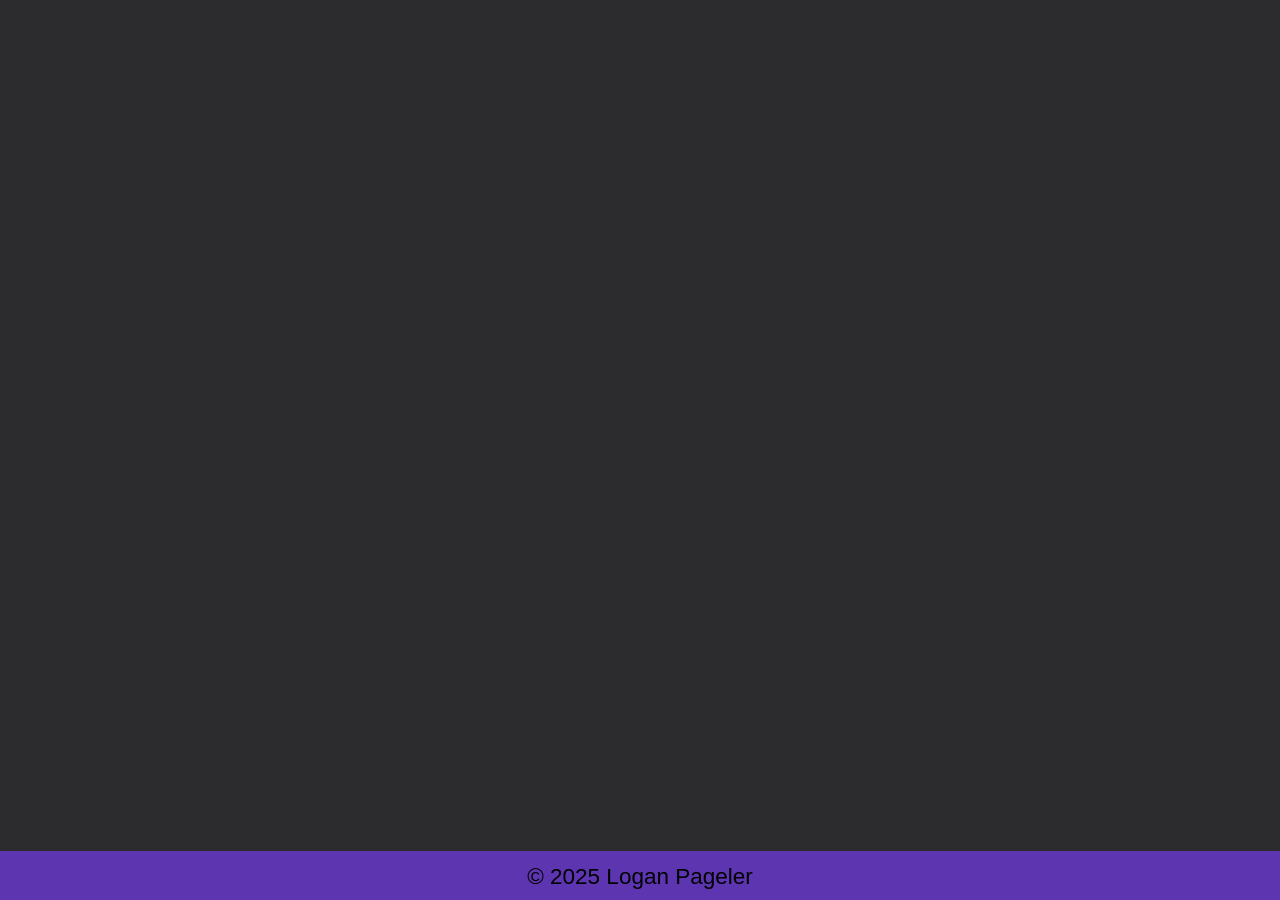
<file: index.csr.html>
<!doctype html>
<html lang="en" data-beasties-container="">
<head>
  <meta charset="utf-8">
  <title>Logan Pageler</title>
  <base href="/">
  <meta name="viewport" content="width=device-width, initial-scale=1">
  <link rel="icon" type="image/x-icon" href="favicon.ico">
<style>body{font-family:Segoe UI,sans-serif}</style><link rel="stylesheet" href="styles-EYTCFJL7.css" media="print" onload="this.media='all'"><noscript><link rel="stylesheet" href="styles-EYTCFJL7.css"></noscript></head>
<body style="background-color: #2C2C2E; margin: 0;" ngcm="">
  <app-root></app-root>
<script src="main-O46GR4GX.js" type="module"></script></body>
</html>
</file>
<file: styles-EYTCFJL7.css>
body{font-family:Segoe UI,sans-serif}
</file>
